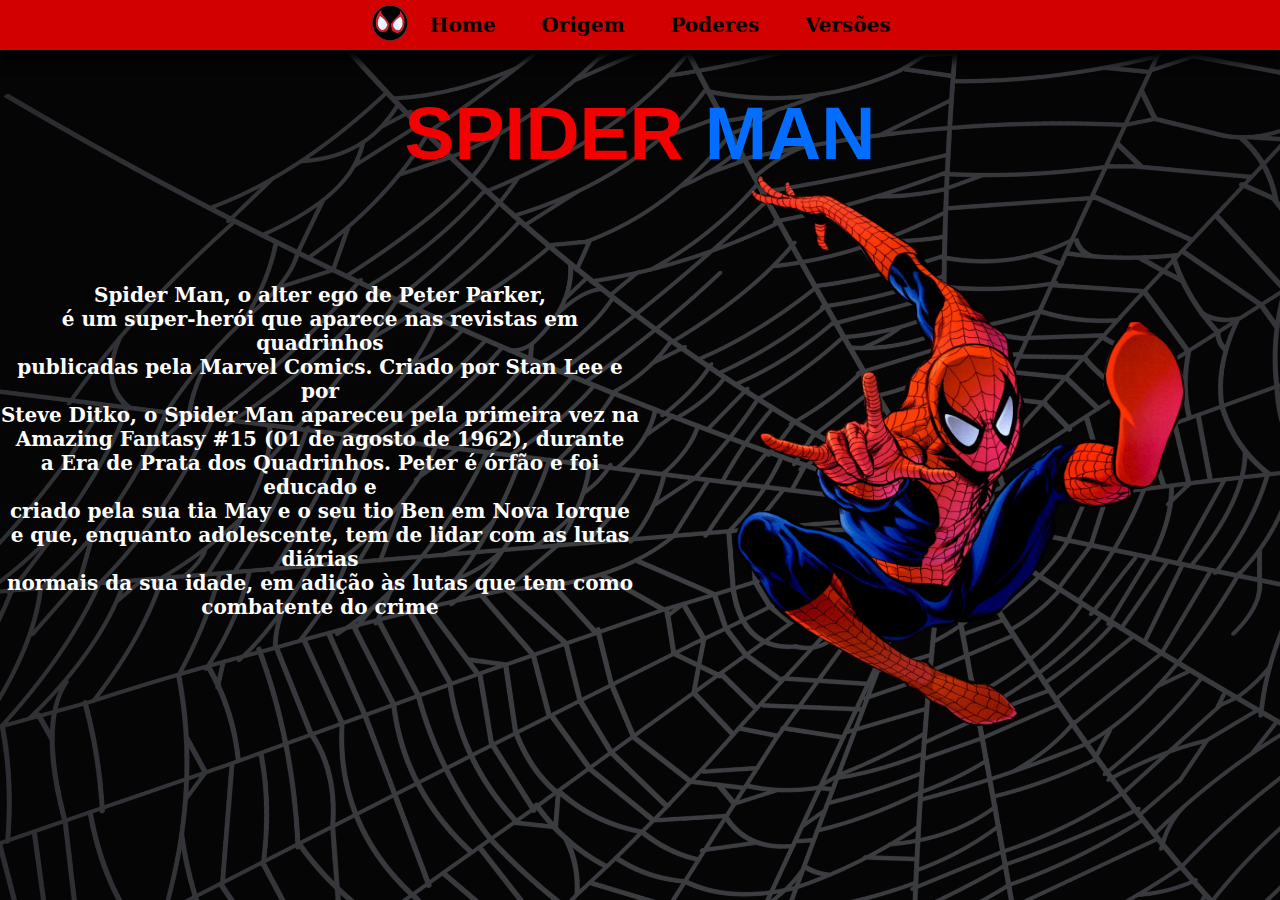
<file: index.html>
<!DOCTYPE html>
<html lang="en">
<head>
    <meta charset="UTF-8">
    <meta http-equiv="X-UA-Compatible" content="IE=edge">
    <meta name="viewport" content="width=device-width, initial-scale=1.0">
    <link rel="stylesheet" href="../css/global.css">
    <link href="http://fonts.cdnfonts.com/css/the-amazing-spider-man" rel="stylesheet">
    <link rel="icon" type="image/x-icon" href="assets/milesIcon.png">
    <title>Web-Head Page</title>
</head>
<body>
    <!--Header-->
    <div class="Header">
      <div class="left">
        <img src="assets/milesIcon.png" alt="MilesIcon">
      </div>
      <div class="right">
          <a href="index.html">Home</a>
          <a href="origem.html">Origem</a>
          <a href="poderes.html">Poderes</a>
          <a href="versões.html">Versões</a>
      </div>
    </div>

    <!--Page Content-->
    <div class="title">
      <h1>SPIDER <span>MAN</span></h1>    
    </div>
    <div class="Content">
      <div class="Hangar">
        <div class="textSide">
          <p>
            Spider Man, o alter ego de Peter Parker, <br>
            é um super-herói que aparece nas revistas em quadrinhos<br> 
            publicadas pela Marvel Comics. Criado por Stan Lee e por<br>
            Steve Ditko, o Spider Man apareceu pela primeira vez na <br>
            Amazing Fantasy #15 (01 de agosto de 1962), durante <br>
            a Era de Prata dos Quadrinhos. Peter é órfão e foi educado e<br>
            criado pela sua tia May e o seu tio Ben em Nova Iorque<br>
            e que, enquanto adolescente, tem de lidar com as lutas diárias<br>
            normais da sua idade, em adição às lutas que tem como <br>
            combatente do crime
          </p>
        </div>
        <div class="imageSide">
          <img src="assets/spiderMan.png" rel="Spider Man">
        </div>
      </div>
    </div>
</body>
</html>
</file>
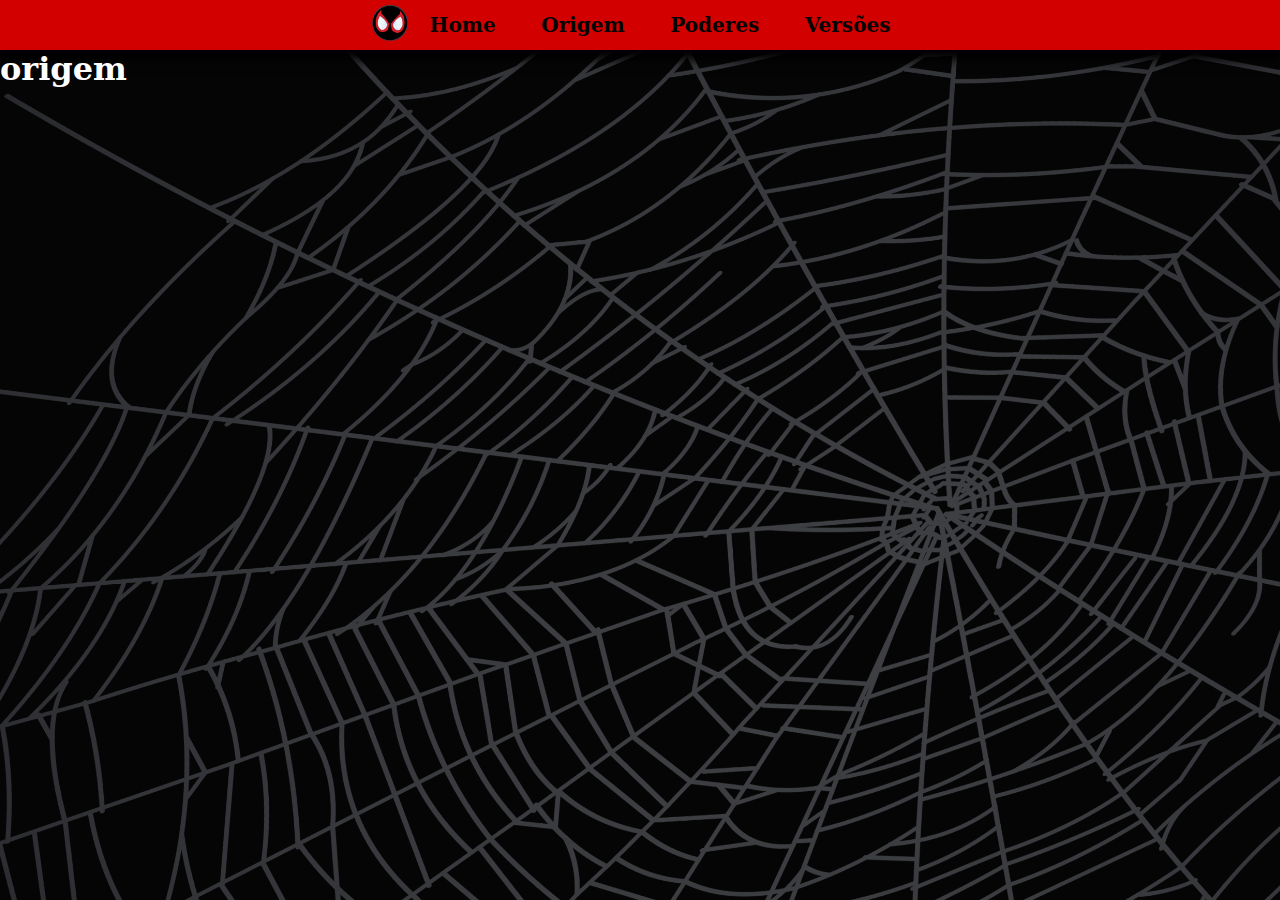
<file: origem.html>
<!DOCTYPE html>
<html lang="en">
<head>
    <meta charset="UTF-8">
    <meta http-equiv="X-UA-Compatible" content="IE=edge">
    <meta name="viewport" content="width=device-width, initial-scale=1.0">
    <link rel="stylesheet" href="./css/global.css">
    <link href="http://fonts.cdnfonts.com/css/the-amazing-spider-man" rel="stylesheet">
    <link rel="icon" type="image/x-icon" href="assets/milesIcon.png">
    <title>Web-Head Story</title>
</head>
<body>
    <div class="Header">
      <div class="left">
        <img src="assets/milesIcon.png" alt="MilesIcon">
      </div>
      <div class="right">
          <a href="index.html">Home</a>
          <a href="origem.html">Origem</a>
          <a href="poderes.html">Poderes</a>
          <a href="versões.html">Versões</a>
      </div>
    </div>

    <h1>origem</h1>
</body>
</html>
</file>
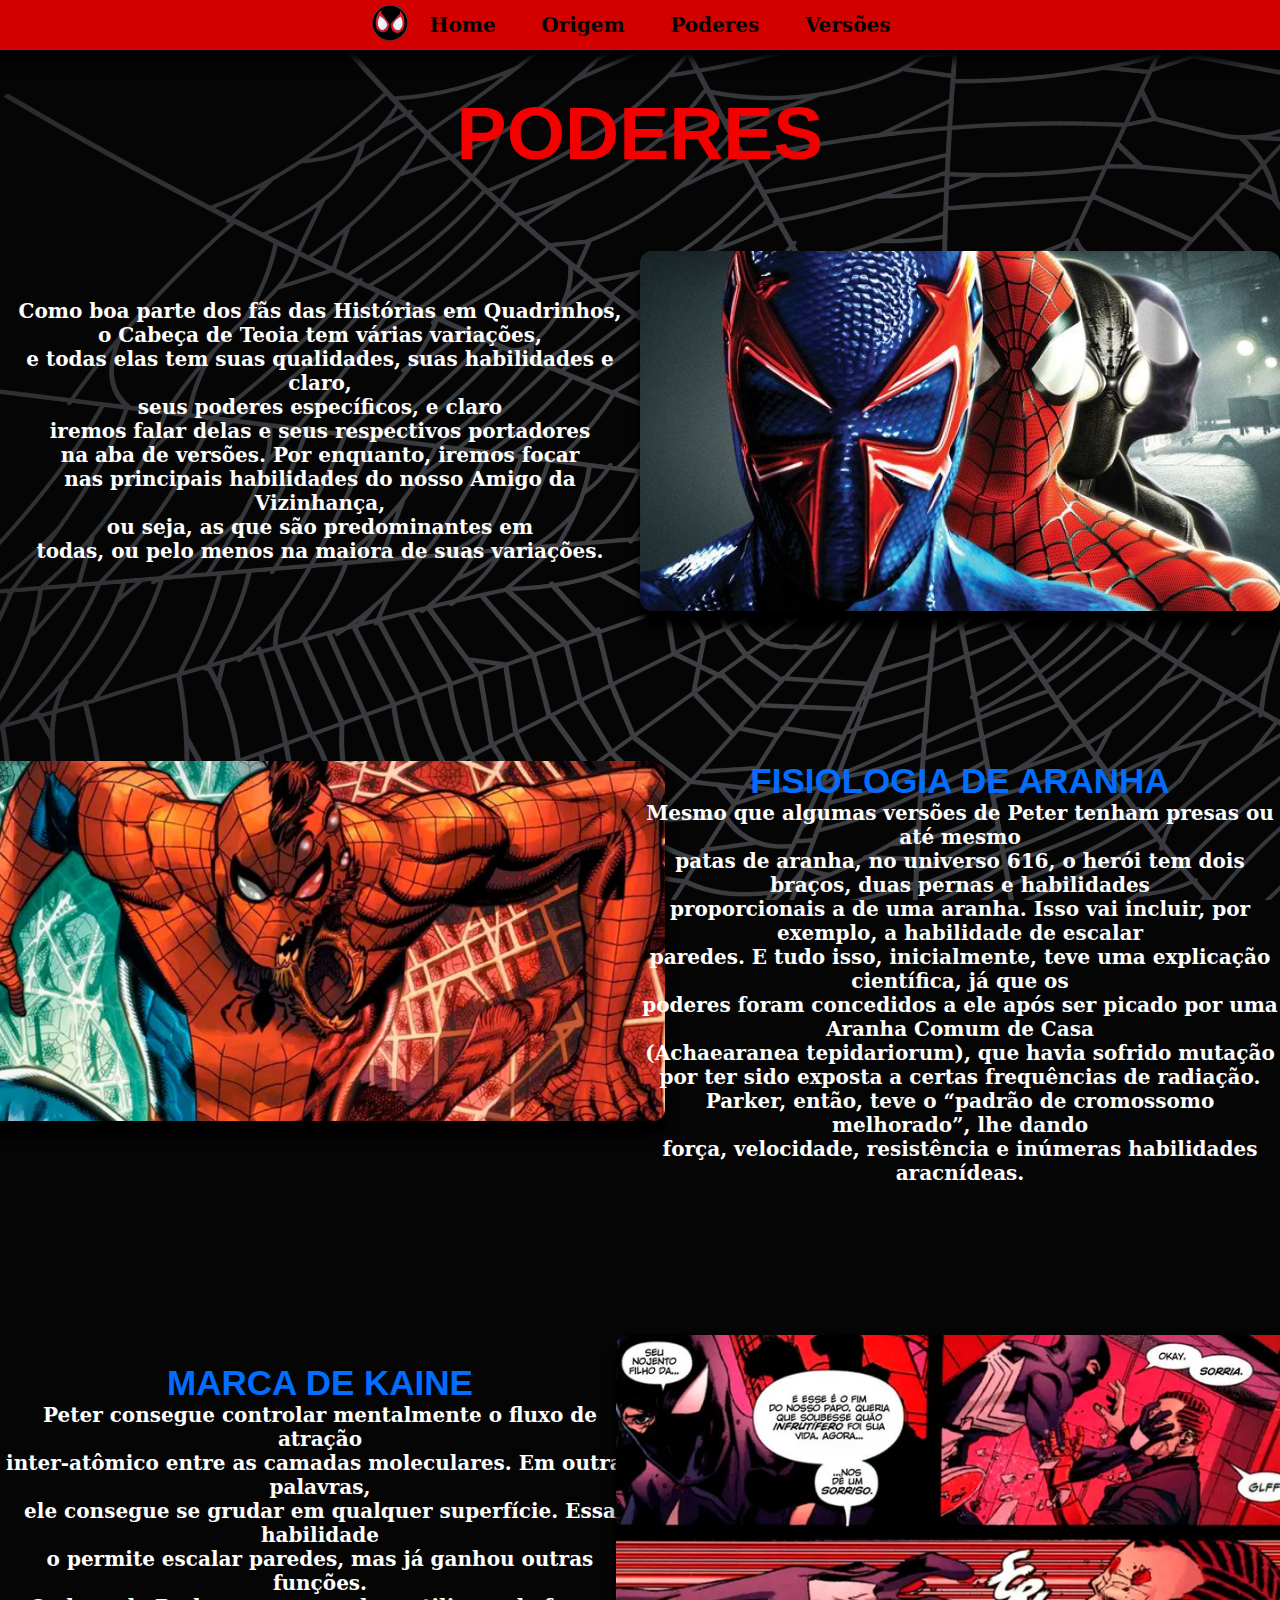
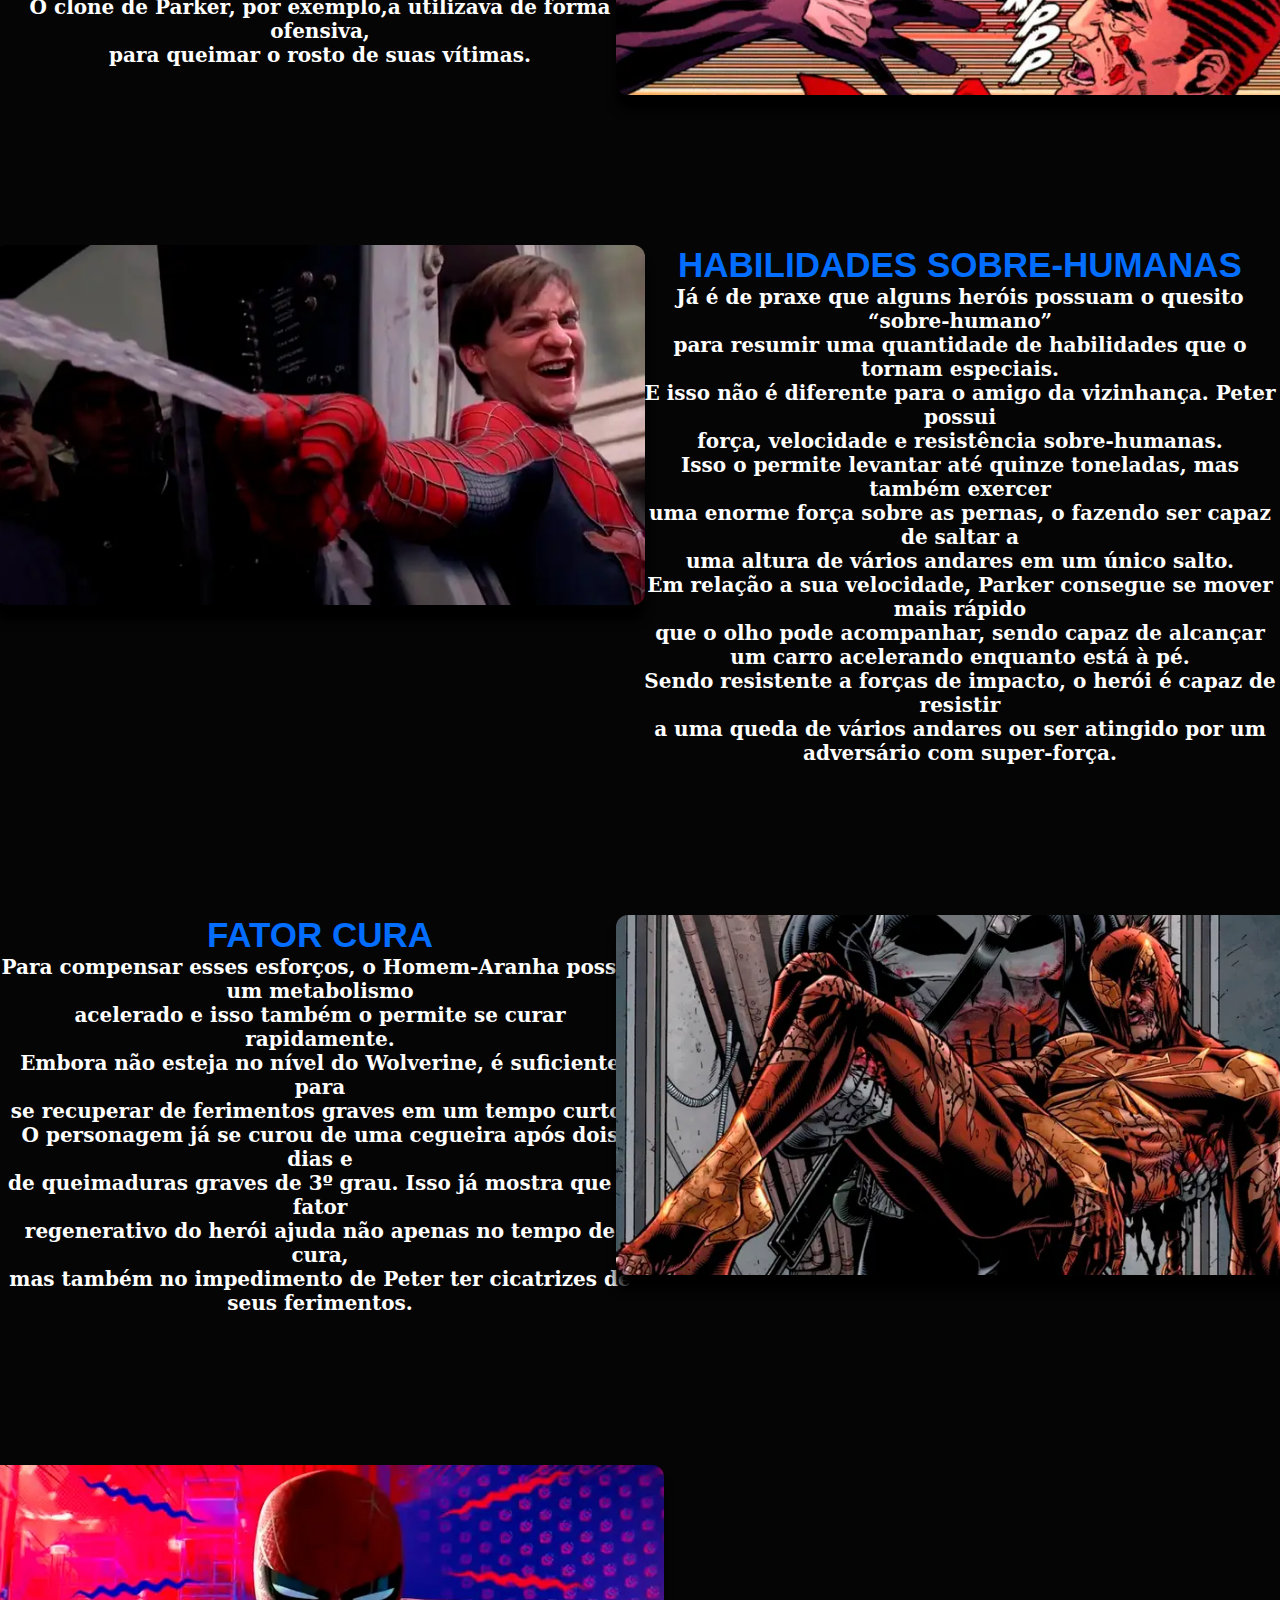
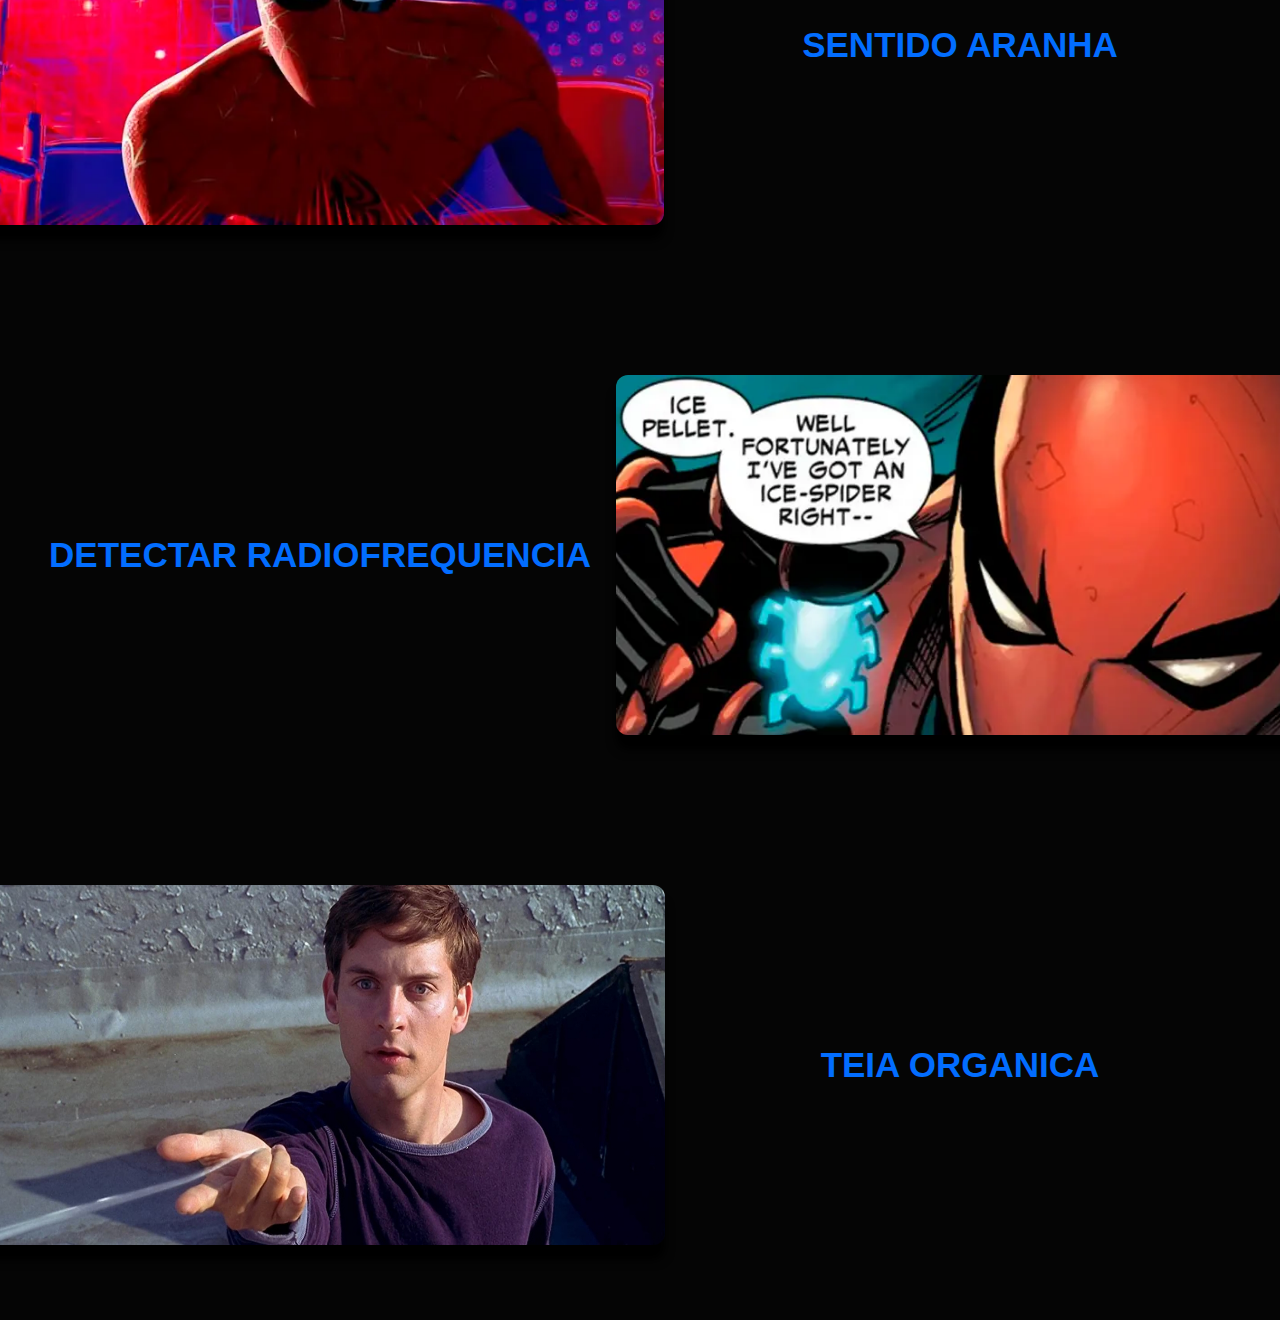
<file: poderes.html>
<!DOCTYPE html>
<html lang="en">
<head>
    <meta charset="UTF-8">
    <meta http-equiv="X-UA-Compatible" content="IE=edge">
    <meta name="viewport" content="width=device-width, initial-scale=1.0">
    <link rel="stylesheet" href="./css/global.css">
    <link rel="stylesheet" href="./css/powers.css">
    <link href="http://fonts.cdnfonts.com/css/the-amazing-spider-man" rel="stylesheet">
    <link rel="icon" type="image/x-icon" href="assets/milesIcon.png">
    <title>Web-Head Powers</title>
</head>
<body>
    <div class="Header">
      <div class="left">
        <img src="assets/milesIcon.png" alt="MilesIcon">
      </div>
      <div class="right">
          <a href="index.html">Home</a>
          <a href="origem.html">Origem</a>
          <a href="poderes.html">Poderes</a>
          <a href="versões.html">Versões</a>
      </div>
    </div>
    <!--Page Content-->
    <div class="title">
      <h1>PODERES</h1>
    </div>
    <div class="Content">
      <div class="Hangar">
        <div class="textSide">
          <p>
            Como boa parte dos fãs das Histórias em Quadrinhos, <br>
            o Cabeça de Teoia tem várias variações,<br>
            e todas elas tem suas qualidades, suas habilidades e claro,<br>
             seus poderes específicos, e claro<br>
            iremos falar delas e seus respectivos portadores <br>
            na aba de versões. Por enquanto, iremos focar<br>
            nas principais habilidades do nosso Amigo da Vizinhança, <br>
            ou seja, as que são predominantes em <br>
            todas, ou pelo menos na maiora de suas variações.<br>
          </p> 
        </div>
        <div class="imageSide">
          <img class="versions" src="assets/spideyVersions.jpg" alt="SpiderVerse">
        </div>
      </div>
      <div class="Hangar">
        <div class="imageSide">
          <img class="power" src="assets/spiderFisiogy.png" alt="Power One">
        </div>
        <div class="textSide">
          <h1>FISIOLOGIA DE ARANHA</h1>
          <p>
            Mesmo que algumas versões de Peter tenham presas ou até mesmo<br>
            patas de aranha, no universo 616, o herói tem dois braços, duas pernas e habilidades<br>
            proporcionais a de uma aranha. Isso vai incluir, por exemplo, a habilidade de escalar<br> 
            paredes. E tudo isso, inicialmente, teve uma explicação científica, já que os<br>
            poderes foram concedidos a ele após ser picado por uma Aranha Comum de Casa<br>
            (Achaearanea tepidariorum), que havia sofrido mutação por ter sido exposta a certas frequências de
            radiação. Parker, então, teve o “padrão de cromossomo melhorado”, lhe dando<br>
            força, velocidade, resistência e inúmeras habilidades aracnídeas.<br>
          </p>
        </div>
      </div>
      <div class="Hangar">
        <div class="textSide">
          <h1>MARCA DE KAINE</h1>
          <p>
            Peter consegue controlar mentalmente o fluxo de atração<br>
            inter-atômico entre as camadas moleculares. Em outras palavras,<br>
            ele consegue se grudar em qualquer superfície. Essa habilidade<br>
            o permite escalar paredes, mas já ganhou outras funções.<br>
            O clone de Parker, por exemplo,a utilizava de forma ofensiva,<br>
            para queimar o rosto de suas vítimas.<br>
          </p>
        </div>
        <div class="imageSide">
          <img class="power" src="assets/kaineMark.jpg" alt="Power Two">
        </div>
      </div>
      <div class="Hangar">
        <div class="imageSide">
          <img class="powerThree" src="assets/tobey.jpg" alt="Power Three">
        </div>
        <div class="textSide">
          <h1>HABILIDADES SOBRE-HUMANAS</h1>
          <p>
            Já é de praxe que alguns heróis possuam o quesito “sobre-humano”<br>
            para resumir uma quantidade de habilidades que o tornam especiais.<br>
            E isso não é diferente para o amigo da vizinhança. Peter possui<br>
            força, velocidade e resistência sobre-humanas.<br>
            Isso o permite levantar até quinze toneladas, mas também exercer<br>
            uma enorme força sobre as pernas, o fazendo ser capaz de saltar a<br>
            uma altura de vários andares em um único salto.<br>
            Em relação a sua velocidade, Parker consegue se mover mais rápido<br> 
            que o olho pode acompanhar, sendo capaz de alcançar um carro acelerando enquanto está à pé.<br>
            Sendo resistente a forças de impacto, o herói é capaz de resistir<br>
            a uma queda de vários andares ou ser atingido por um adversário com super-força.
          </p>
        </div>
      </div>
      <div class="Hangar">
        <div class="textSide">
          <h1>FATOR CURA</h1>
          <p>
            Para compensar esses esforços, o Homem-Aranha possui um metabolismo<br>
            acelerado e isso também o permite se curar rapidamente.<br>
            Embora não esteja no nível do Wolverine, é suficiente para<br>
            se recuperar de ferimentos graves em um tempo curto.<br>
            O personagem já se curou de uma cegueira após dois dias e<br>
            de queimaduras graves de 3º grau. Isso já mostra que o fator<br>
            regenerativo do herói ajuda não apenas no tempo de cura,<br>
            mas também no impedimento de Peter ter cicatrizes de seus ferimentos.
          </p>
        </div>
        <div class="imageSide">
          <img class="power" src="assets/cura.jpg" alt="Power Four">
        </div>
      </div>
      <div class="Hangar">
        <div class="imageSide">
          <img class="power" src="assets/sentidoAranha.jpg" alt="Power Five">
        </div>
        <div class="textSide">
          <h1>SENTIDO ARANHA</h1>
          <p>
            
          </p>
        </div>
      </div>
      <div class="Hangar">
        <div class="textSide">
          <h1>DETECTAR RADIOFREQUENCIA</h1>
          <p>
            
          </p>
        </div>
        <div class="imageSide">
          <img class="power" src="assets/radioFrequencia.jpg" alt="Power Six">
        </div>
      </div>
      <div class="Hangar">
        <div class="imageSide">
          <img class="power" src="assets/teiaOrganica.jpg" alt="Power Seven">
        </div>
        <div class="textSide">
          <h1>TEIA ORGANICA</h1>
          <p>
            
          </p>
        </div>
      </div>
    </div>
</body>
</html>
</file>
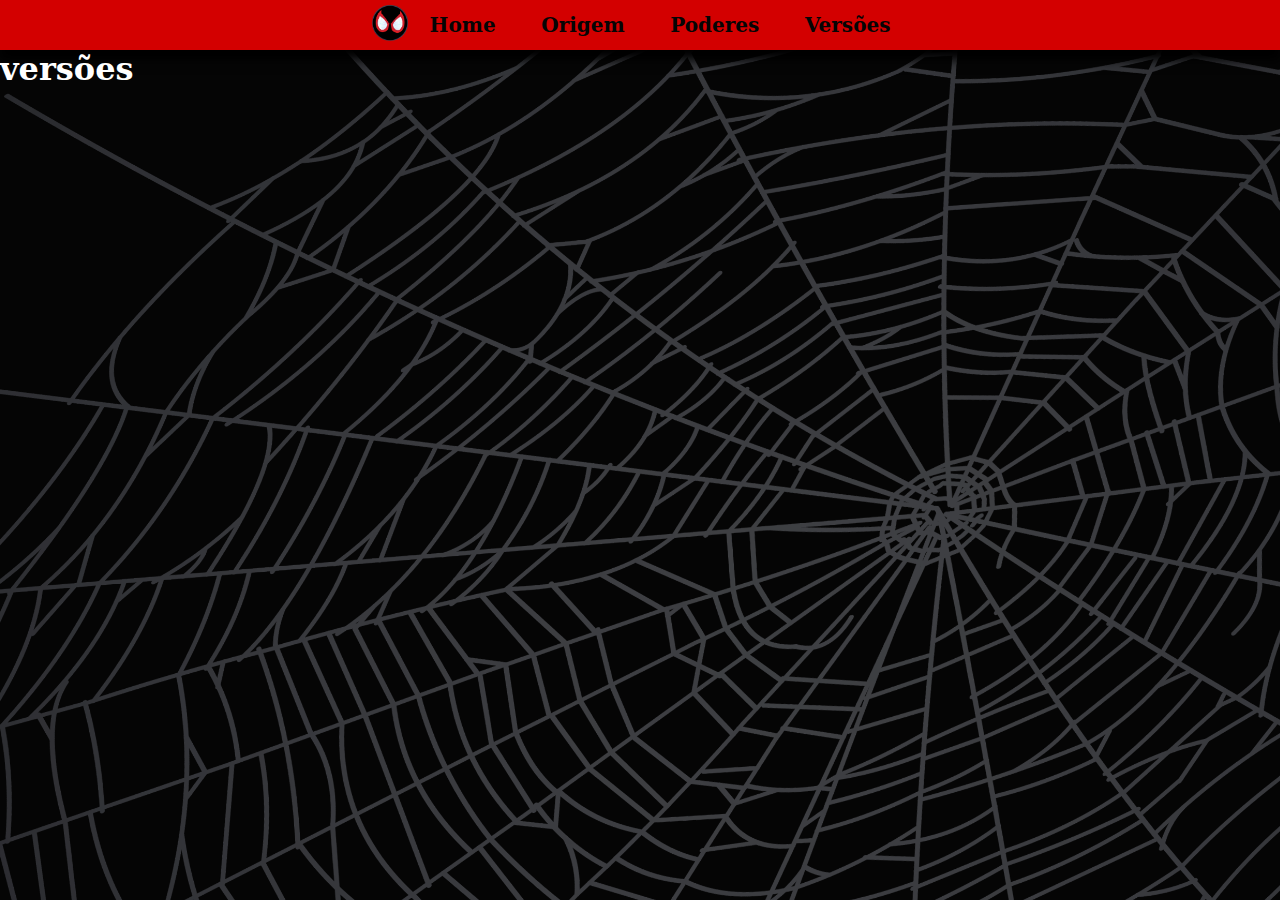
<file: versões.html>
<!DOCTYPE html>
<html lang="en">
<head>
    <meta charset="UTF-8">
    <meta http-equiv="X-UA-Compatible" content="IE=edge">
    <meta name="viewport" content="width=device-width, initial-scale=1.0">
    <link rel="stylesheet" href="./css/global.css">
    <link href="http://fonts.cdnfonts.com/css/the-amazing-spider-man" rel="stylesheet">
    <link rel="icon" type="image/x-icon" href="assets/milesIcon.png">
    <title>Web-Head Variations</title>
</head>
<body>
    <div class="Header">
      <div class="left">
        <img src="assets/milesIcon.png" alt="MilesIcon">
      </div>
      <div class="right">
          <a href="index.html">Home</a>
          <a href="origem.html">Origem</a>
          <a href="poderes.html">Poderes</a>
          <a href="versões.html">Versões</a>
      </div>
    </div>
    <h1>versões</h1>
</body>
</html>
</file>
<file: css/global.css>
* {
  padding: 0;
  margin: 0;
  box-sizing: border-box;
  scroll-behavior: smooth;
  color: #fff; 

  font-family: 'Serif', Georgia;
  font-weight: bold;
}

body{
  background-color: #050505;
  background-image: url("../assets/spiderWeb.png");
  background-size: 175%;
  background-position: 35% 5%;
  background-attachment: fixed;
}

.Header{
  background-color: #D30000;
  height: 50px;
  width:100%;
  padding: 0 200px;
  display: flex;
  align-items: center;
  justify-content: center;
  box-shadow: 0px 10px 10px black;
}

.left img{
  height: 40px;
  width: 40px;
}

.right a{
  padding: 0 20px;
  text-decoration: none;
  font-size: 20px;
  color: #050505;
  transition: all .2s;
}

.right a:hover{
  opacity:0.5;
}

.Content{
  display: flex;
  flex-direction: column;
}

.title h1{
  color: #F30000;
  font-size: 75px;
  font-family: 'THE AMAZING SPIDER-MAN', sans-serif;
}

.title span{
  color: #026DFF;
  font-family: 'THE AMAZING SPIDER-MAN', sans-serif;
}

.title{
  justify-content: center;
  display: flex;
  padding: 40px 0 0 ;
}

.textSide{
  height: full;
  width: 50%;
  display: flex;
  align-items: center;
  justify-content: center;
  font-size: 20px;
  text-align: center;
  flex-direction: column;
}

.imageSide{
  height: 100%;
  width: 50%;
  display: flex;
  justify-content: center;
}

.imageSide img{
  height: 550px;
  width: 450px;
}

.Hangar{
  display:flex;
  justify-content: center;
  padding: 0 0;
}
</file>
<file: css/powers.css>
.imageSide img{
    border-radius: 12px;
    box-shadow: 0 15px 10px #000;
}

.imageSide .versions{
    height: 360px;
    width: 690px;
}

.imageSide .power{
    height: 360px;
    width: 690px;
}

.imageSide .powerThree{
    height: 360px;
    width: 650px;
}

.textSide h1{
    font-family: 'THE AMAZING SPIDER-MAN', sans-serif;
    font-size: 35px;
    color: #026DFF;
}

.Hangar{
    padding: 75px 0;
}
</file>
